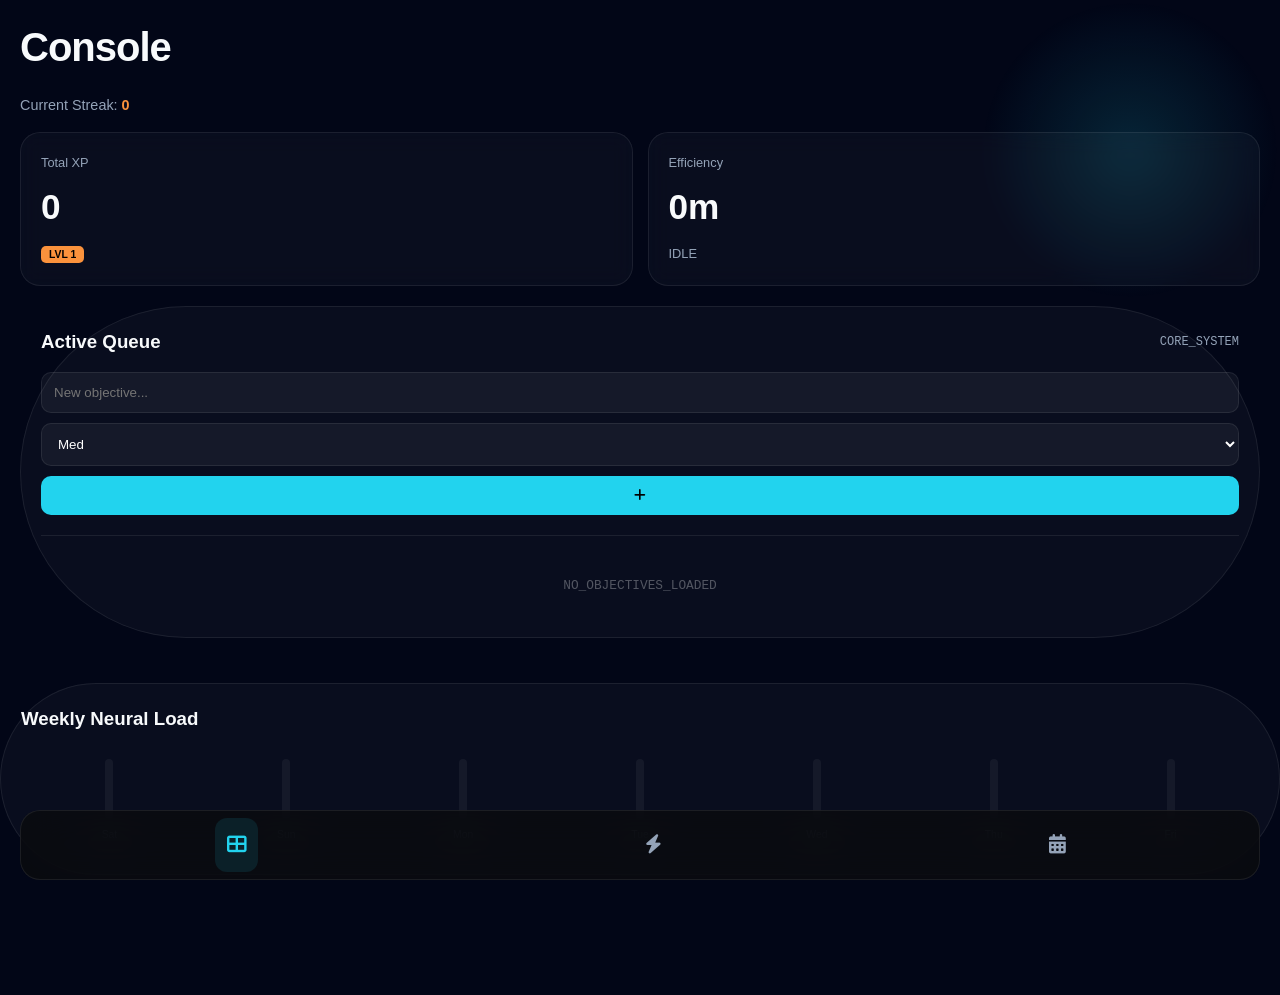
<file: pages/dashboard.html>
<!DOCTYPE html>
<html lang="en">
<head>
    <meta charset="UTF-8">
    <meta name="viewport" content="width=device-width, initial-scale=1.0">
    <title>NeuroFlow Console</title>
    <link rel="stylesheet" href="../css/dashboard.css">
    <link rel="stylesheet" href="../css/style.css">
    <link rel="stylesheet" href="https://cdnjs.cloudflare.com/ajax/libs/font-awesome/6.4.0/css/all.min.css">
</head>
<body class="dashboard-body">

    <div class="bg-glow"></div>

    <main class="main-workspace">
        <header class="console-header">
            <h1>Console</h1>
            <div class="streak-info">Current Streak: <span class="orange-text" id="streak-val">-- Days</span></div>
            
        </header>

        

        <section class="stats-grid">
            <div class="stat-card">
                <p class="label">Total XP</p>
                <h2 class="val" id="xp-val">0</h2>
                <span class="level-tag" id="level-tag">LVL 1</span>
            </div>

            <div class="stat-card">
                <p class="label">Efficiency</p>
                <h2 class="val" id="efficiency-val">--%</h2>
                <span class="status-tag" id="efficiency-status">Computing...</span>
            </div>
        </section>

        <section class="glass-card">
            <div class="card-head">
                <h3>Active Queue</h3>
                <span class="sub-label">CORE_SYSTEM</span>
            </div>
            <div class="task-form">
                <input type="text" id="new-task-input" class="glass-input" placeholder="New objective...">
                <select id="priority-select" class="glass-select">
                    <option value="low">Low</option>
                    <option value="med" selected>Med</option>
                    <option value="high">High</option>
                </select>
                <button class="add-btn" id="add-task-btn"><i class="fa-solid fa-plus"></i></button>
            </div>
            <hr style="border: 0; border-top: 1px solid var(--border); margin: 20px 0;">

          <div id="task-list-container">
        </div>
        </section>

        
    </main>
    <section class="glass-card">
    <h3>Weekly Neural Load</h3>
    <div id="weekly-activity-container" class="weekly-chart">
        </div>
</section>

    <nav class="bottom-nav">
        <a href="#" class="nav-item active"><i class="fa-solid fa-table-cells-large"></i></a>
        <a href="timer.html" class="nav-item"><i class="fa-solid fa-bolt"></i></a>
        <a href="calendar.html" class="nav-item"><i class="fa-solid fa-calendar-days"></i></a>
    </nav>
    <script src="../js/storage.js"></script>
    <script src="../js/dashboard.js"></script>
    
</body>
</html>
</file>
<file: css/dashboard.css>
:root {
    --cyan: #22d3ee;
    --orange: #f97316;
    --bg-dark: #06080a;
    --glass: rgba(255, 255, 255, 0.03);
    --border: rgba(255, 255, 255, 0.08);
    --text-dim: #94a3b8;
}

* {
    margin: 0;
    padding: 0;
    box-sizing: border-box;
    font-family: 'Segoe UI', Roboto, Helvetica, Arial, sans-serif;
}

body {
    background-color: var(--bg-dark);
    color: white;
    min-height: 100vh;
    padding-bottom: 100px;
    overflow-x: hidden;
}

.bg-glow {
    position: fixed;
    top: 0; right: 0;
    width: 300px; height: 300px;
    background: radial-gradient(circle, rgba(34, 211, 238, 0.15) 0%, transparent 70%);
    z-index: -1;
}

.main-workspace {
    padding: 25px 20px;
}

/* Header */
.console-header h1 {
    font-size: 2.5rem;
    font-weight: 800;
    letter-spacing: -1px;
}

.streak-info {
    font-size: 0.9rem;
    margin: 10px 0 15px;
    color: var(--text-dim);
}

.orange-text { color: var(--orange); font-weight: bold; }

.search-container {
    background: var(--glass);
    border: 1px solid var(--border);
    border-radius: 12px;
    display: flex;
    align-items: center;
    padding: 10px 15px;
    gap: 12px;
}

.search-container input {
    background: transparent;
    border: none;
    outline: none;
    color: white;
    width: 100%;
}

/* Banner */
.status-banner {
    background: rgba(34, 211, 238, 0.05);
    border: 1px solid rgba(34, 211, 238, 0.1);
    padding: 15px;
    border-radius: 15px;
    margin: 20px 0;
    display: flex;
    align-items: center;
    gap: 12px;
    color: var(--cyan);
    font-size: 0.9rem;
}

/* Stats */
.stats-grid {
    display: grid;
    grid-template-columns: 1fr 1fr;
    gap: 15px;
    margin-bottom: 20px;
}

.stat-card {
    background: var(--glass);
    border: 1px solid var(--border);
    padding: 20px;
    border-radius: 20px;
    backdrop-filter: blur(10px);
}

.label { color: var(--text-dim); font-size: 0.8rem; }
.val { font-size: 2.2rem; margin: 5px 0; font-weight: 800; }

.level-tag {
    background: var(--orange);
    color: black;
    font-size: 0.65rem;
    font-weight: 800;
    padding: 3px 8px;
    border-radius: 5px;
    text-transform: uppercase;
}

/* Computing state pulse */
#efficiency-status {
    color: var(--text-dim);
    font-size: 0.8rem;
    animation: blink 1.5s infinite;
}

@keyframes blink {
    50% { opacity: 0.5; }
}

/* Glass Cards */
.glass-card {
    background: var(--glass);
    border: 1px solid var(--border);
    padding: 20px;
    border-radius: 244px;
    margin-bottom: 20px;
}

.card-head {
    display: flex;
    justify-content: space-between;
    align-items: center;
    margin-bottom: 15px;
}

.sub-label { color: var(--text-dim); font-size: 0.75rem; font-family: monospace; }

/* Form Elements */
.task-form {
    display: flex;
    flex-direction: column;
    gap: 10px;
}

.glass-input, .glass-select {
    background: rgba(255, 255, 255, 0.05);
    border: 1px solid var(--border);
    padding: 12px;
    border-radius: 10px;
    color: white;
    outline: none;
}

.glass-select option { background: var(--bg-dark); }

.add-btn {
    background: var(--cyan);
    color: black;
    border: none;
    padding: 12px;
    border-radius: 10px;
    font-weight: bold;
    cursor: pointer;
}

/* Session List Items (To be used by JS) */
.session-list { list-style: none; }
.session-list li {
    display: flex;
    align-items: center;
    gap: 15px;
    margin-bottom: 10px;
    font-size: 0.85rem;
}

.session-list span { width: 35px; color: var(--text-dim); }

.bar-bg {
    flex: 1;
    height: 6px;
    background: rgba(255, 255, 255, 0.05);
    border-radius: 10px;
}

.bar {
    height: 100%;
    background: var(--cyan);
    border-radius: 10px;
    box-shadow: 0 0 10px rgba(34, 211, 238, 0.3);
    transition: width 0.5s ease-out; /* Smooth growth when JS loads */
}

/* Bottom Nav */
.bottom-nav {
    position: fixed;
    bottom: 20px;
    left: 20px; right: 20px;
    height: 70px;
    background: rgba(10, 12, 14, 0.8);
    backdrop-filter: blur(20px);
    border: 1px solid var(--border);
    border-radius: 20px;
    display: flex;
    justify-content: space-around;
    align-items: center;
    z-index: 100;
}
.task-entry {
    display: flex;
    justify-content: space-between;
    align-items: center;
    background: rgba(255, 255, 255, 0.03);
    padding: 12px 15px;
    border-radius: 12px;
    margin-top: 10px;
    border-left: 4px solid var(--text-dim);
    transition: 0.3s;
}
.weekly-chart {
    display: flex;
    justify-content: space-between;
    align-items: flex-end;
    height: 120px;
    padding: 10px 0;
}

.weekly-bar-item {
    display: flex;
    flex-direction: column;
    align-items: center;
    flex: 1;
}

.bar-column {
    width: 8px;
    height: 60px;
    background: rgba(255,255,255,0.05);
    border-radius: 10px;
    display: flex;
    flex-direction: column-reverse;
    overflow: hidden;
}

.bar-fill {
    width: 100%;
    background: var(--cyan);
    box-shadow: 0 0 10px var(--cyan);
    transition: height 0.5s ease;
}

.day-name { font-size: 0.65rem; margin-top: 8px; color: var(--text-dim); }
.day-mins { font-size: 0.6rem; color: var(--orange); font-weight: bold; }

.task-entry.high-priority { border-left-color: var(--orange); }
.task-entry.med-priority { border-left-color: var(--cyan); }
.task-entry.completed { opacity: 0.6; background: rgba(34, 211, 238, 0.05); }

.nav-item { color: var(--text-dim); font-size: 1.2rem; transition: 0.3s; }
.nav-item.active {
    color: var(--cyan);
    background: rgba(34, 211, 238, 0.1);
    padding: 12px;
    border-radius: 12px;
}
</file>
<file: css/style.css>
/* NeuroFlow Global Stylesheet 
    Theme: High-Contrast Obsidian (OLED Optimized)
*/

:root {
    --black-base: #020617;
    --dark-surface: #0a0f1e;
    --cyan: #22d3ee;
    --orange: #fb923c;
    --text-white: #f8fafc;
    --text-muted: #64748b;
    --border-glass: rgba(255, 255, 255, 0.08);
    --transition: 0.3s cubic-bezier(0.4, 0, 0.2, 1);
}

/* --- 1. RESET & BASE --- */
* {
    margin: 0;
    padding: 0;
    box-sizing: border-box;
    font-family: 'Inter', -apple-system, sans-serif;
}

html {
    scroll-behavior: smooth;
}

body {
    background-color: var(--black-base);
    color: var(--text-white);
    min-height: 100vh;
    overflow-x: hidden;
    line-height: 1.6;
}

/* --- 2. THE VISUAL ENGINE (Background) --- */
.bg-layer {
    position: fixed;
    top: 0;
    left: 0;
    width: 100%;
    height: 100%;
    z-index: -1;
    background: radial-gradient(circle at 50% 50%, #0a0f1e 0%, #020617 100%);
}

.glow-orb {
    position: absolute;
    width: 600px;
    height: 600px;
    filter: blur(140px);
    border-radius: 50%;
    opacity: 0.12;
    animation: pulse-move 15s infinite alternate ease-in-out;
}

.orb-cyan { background: var(--cyan); top: -200px; right: -100px; }
.orb-orange { background: var(--orange); bottom: -150px; left: -100px; }

@keyframes pulse-move {
    0% { transform: scale(1) translate(0, 0); }
    100% { transform: scale(1.1) translate(50px, 30px); }
}

/* --- 3. REUSABLE GLASS MODULE --- */
.glass-module {
    background: rgba(15, 23, 42, 0.7);
    backdrop-filter: blur(18px) brightness(0.6) saturate(160%);
    -webkit-backdrop-filter: blur(24px) brightness(0.6) saturate(160%);
    border: 1px solid var(--border-glass);
    border-radius: 20px;
    box-shadow: 0 20px 40px rgba(0, 0, 0, 0.6);
}

/* --- 4. NAVIGATION --- */
.main-nav {
    display: flex;
    justify-content: space-between;
    align-items: center;
    padding: 30px 6%;
    position: relative;
    z-index: 100;
}

.logo-text { font-size: 1.5rem; font-weight: 800; }
.accent-cyan { color: var(--cyan); }
.accent-orange { color: var(--orange); }

/* --- 5. HERO SECTION --- */
.hero-container {
    display: grid;
    grid-template-columns: 1.1fr 0.9fr;
    align-items: center;
    padding: 60px 8%;
    min-height: 80vh;
}


h1 { font-size: 4rem; line-height: 1.1; margin-bottom: 25px; font-weight: 900; }

.hero-text p { 
    color: var(--text-muted); 
    font-size: 1.2rem; 
    margin-bottom: 40px; 
    max-width: 520px; 
}

/* CTA Fix: Prevent Overlapping */
.cta-group {
    display: flex;
    align-items: center;
    gap: 20px;
    margin-top: 10px;
}

/* --- 6. BUTTONS --- */
.primary-button {
    background: var(--cyan);
    color: var(--black-base);
    padding: 16px 32px;
    border-radius: 14px;
    text-decoration: none;
    font-weight: 700;
    transition: var(--transition);
    display: inline-flex;
    align-items: center;
    justify-content: center;
}

.primary-button:hover {
    transform: translateY(-3px);
    box-shadow: 0 0 25px rgba(34, 211, 238, 0.5);
}

.secondary-button {
    color: var(--text-white);
    padding: 15px 32px;
    border: 1px solid var(--border-glass);
    border-radius: 14px;
    text-decoration: none;
    font-weight: 600;
    transition: var(--transition);
}

.secondary-button:hover {
    background: rgba(255, 255, 255, 0.05);
    border-color: var(--text-white);
}

/* --- 7. FEATURES SECTION --- */
.features-section {
    padding: 100px 8%;
}

.section-header {
    text-align: center;
    margin-bottom: 60px;
}

.section-title { font-size: 2.8rem; font-weight: 900; margin-bottom: 10px; }
.section-subtitle { color: var(--text-muted); font-size: 1.1rem; }

.features-grid {
    display: grid;
    grid-template-columns: repeat(auto-fit, minmax(300px, 1fr));
    gap: 30px;
}

.feature-card {
    position: relative;
    padding: 40px 30px;
    transition: var(--transition);
    overflow: hidden;
}

.feature-card:hover {
    transform: translateY(-10px);
    border-color: var(--cyan);
}

.feature-icon {
    width: 50px;
    height: 50px;
    background: rgba(255, 255, 255, 0.03);
    border-radius: 12px;
    display: flex;
    align-items: center;
    justify-content: center;
    margin-bottom: 25px;
    border: 1px solid var(--border-glass);
}

.feature-card h3 { font-size: 1.4rem; margin-bottom: 15px; }
.feature-card p { color: var(--text-muted); font-size: 1rem; }

/* Icon Utilities */
.cyan { color: var(--cyan); }
.orange { color: var(--orange); }

/* --- 8. HERO VISUAL (The Card) --- */
.hero-visual {
    display: flex;
    justify-content: flex-end;
}

.module-header { display: flex; justify-content: space-between; margin-bottom: 20px; }
.progress-track { background: #1e293b; height: 8px; border-radius: 10px; margin: 15px 0 25px; }
.progress-fill { background: var(--cyan); height: 100%; border-radius: 10px; box-shadow: 0 0 10px var(--cyan); }
.data-row { display: grid; grid-template-columns: 1fr 1fr; gap: 15px; }
.mini-stat { background: rgba(0,0,0,0.2); padding: 15px; border-radius: 12px; text-align: center; }

/* --- NeuroFlow Credits Footer --- */
.main-footer {
    margin: 100px 6% 40px 6%;
    padding: 60px 50px 30px;
    border-radius: 32px;
    background: rgba(10, 15, 30, 0.9);
    backdrop-filter: blur(30px) brightness(0.4) saturate(200%);
    border: 1px solid var(--border-glass);
}

.footer-content {
    display: flex;
    justify-content: space-between;
    align-items: flex-start;
    border-bottom: 1px solid var(--border-glass);
    padding-bottom: 50px;
}

.footer-brand p {
    color: var(--text-muted);
    font-size: 0.9rem;
    margin-top: 10px;
    letter-spacing: 0.5px;
}

.footer-credits {
    display: flex;
    gap: 60px;
}

.credit-item {
    text-align: right;
}

.role {
    font-size: 0.65rem;
    text-transform: uppercase;
    letter-spacing: 4px;
    color: var(--cyan); /* Cyan for the role title */
    margin-bottom: 8px;
    font-weight: 800;
}

.name {
    font-size: 1.4rem;
    font-weight: 900;
    color: var(--text-white);
    letter-spacing: -0.5px;
}

.footer-bottom {
    padding-top: 25px;
    text-align: center;
    font-size: 0.7rem;
    color: var(--text-muted);
    letter-spacing: 2px;
    text-transform: uppercase;
}

/* Mobile Credits Stack */
@media (max-width: 800px) {
    .footer-content {
        flex-direction: column;
        align-items: center;
        text-align: center;
        gap: 40px;
    }
    
    .footer-credits {
        flex-direction: column;
        gap: 30px;
    }

    .credit-item {
        text-align: center;
    }
}
.logo {
    display: flex;
    align-items: center;
    gap: 12px;
}

.logo-icon {
    width: 42px;
    height: 42px;
    border-radius: 12px;
    background: rgba(34, 211, 238, 0.1);
    border: 1px solid var(--border-glass);
    display: flex;
    align-items: center;
    justify-content: center;
    font-weight: 800;
    color: var(--cyan);
}
a:focus,
button:focus {
    outline: 2px solid var(--cyan);
    outline-offset: 4px;
}
.hero-visual .glass-module {
    padding: 30px;
    max-width: 420px;
    width: 100%;
}
/* --- 9. RESPONSIVE --- */
@media (max-width: 1024px) {
    .hero-container { grid-template-columns: 1fr; text-align: center; }
    .hero-text p { margin: 0 auto 40px; }
    .cta-group { justify-content: center; }
    .hero-visual { display: none; }
}

@media (max-width: 768px) {
    h1 { font-size: 3rem; }
    .cta-group { flex-direction: column; }
    .primary-button, .secondary-button { width: 100%; max-width: 350px; }
    .section-title { font-size: 2.2rem; }
}
</file>
